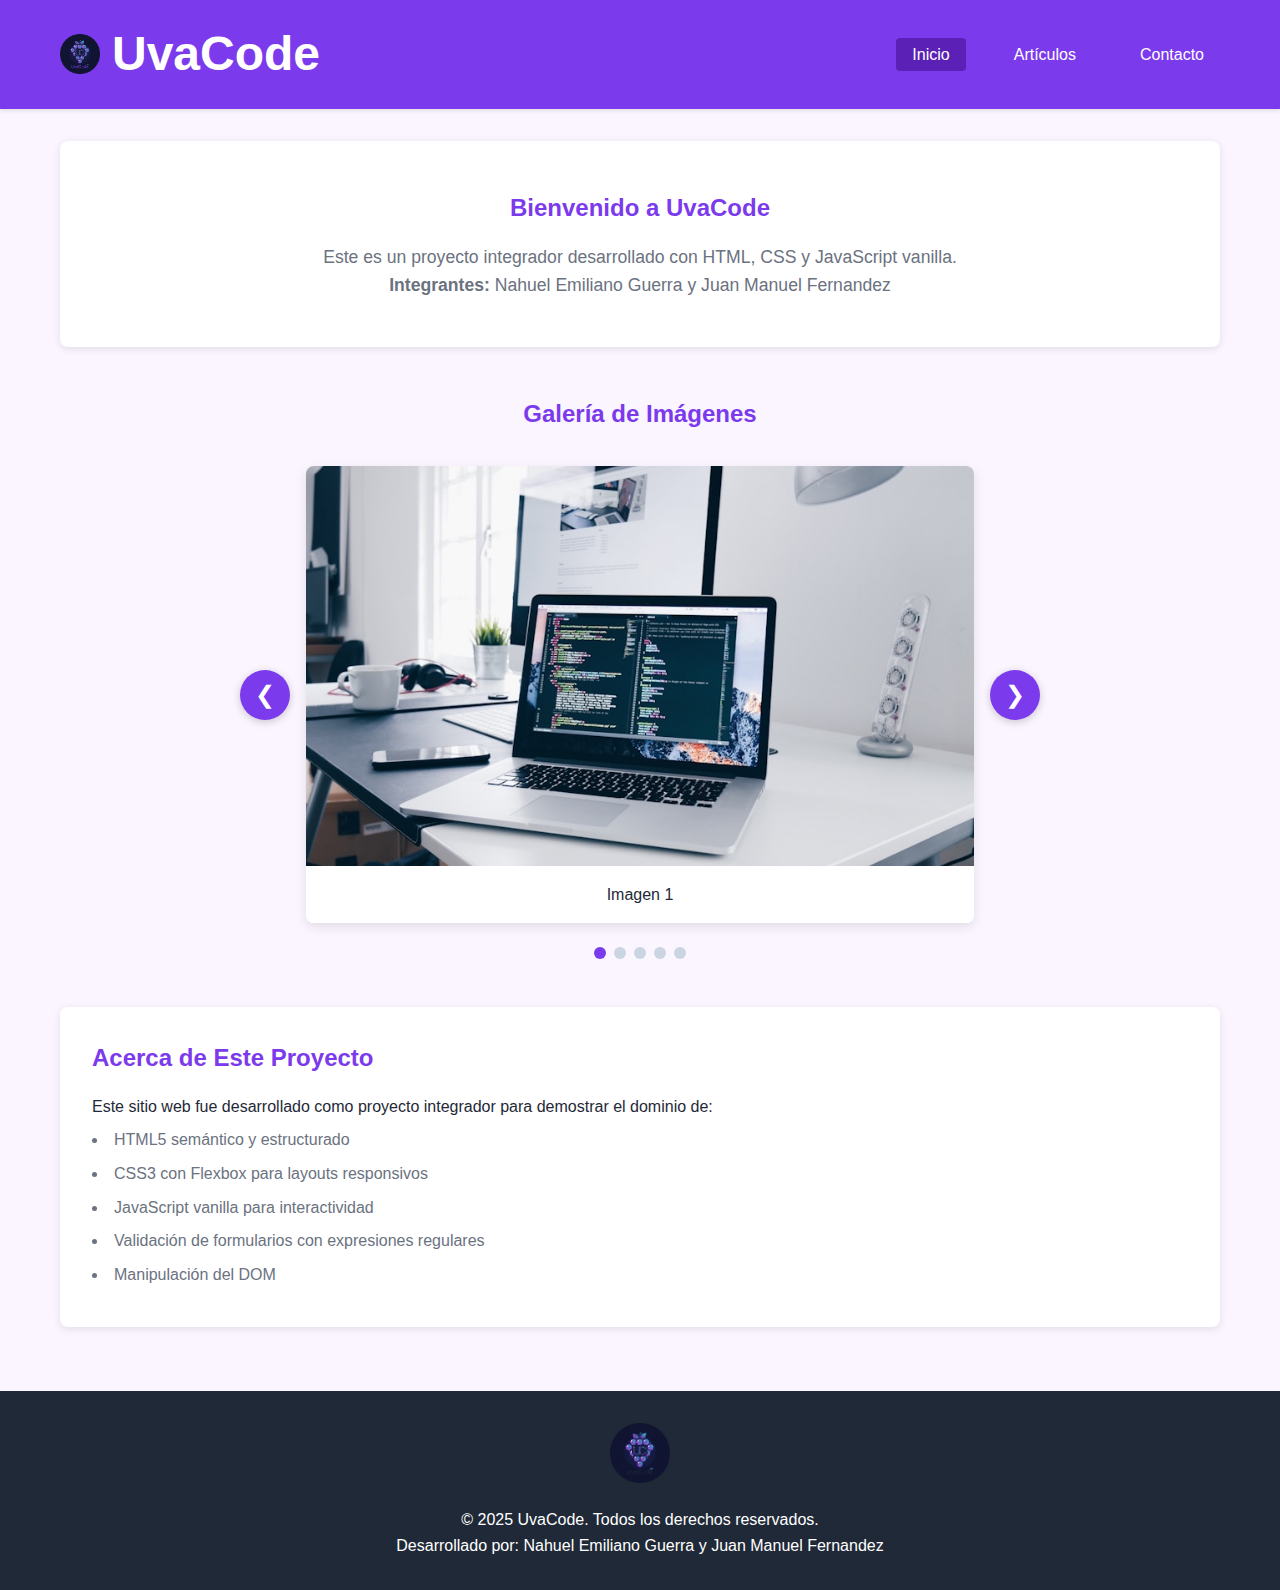
<file: index.html>
<!DOCTYPE html>
<html lang="es">
<head>
    <meta charset="UTF-8">
    <meta name="viewport" content="width=device-width, initial-scale=1.0">
    <title>Inicio - UvaCode</title>
    <link rel="icon" type="image/x-icon" href="assets/images/favicon.ico?v=1">
    <link rel="shortcut icon" type="image/x-icon" href="assets/images/favicon.ico?v=1">
    <link rel="stylesheet" href="assets/css/styles.css">
</head>
<body>
    <!-- Menú de navegación con flexbox -->
    <nav class="navbar">
        <div class="nav-container">
            <div class="logo">
                <img src="assets/images/UvaCode.png" alt="UvaCode Logo" class="logo-img">
                <h1>UvaCode</h1>
            </div>
            <ul class="nav-menu">
                <li><a href="index.html" class="active">Inicio</a></li>
                <li><a href="articulos.html">Artículos</a></li>
                <li><a href="contacto.html">Contacto</a></li>
            </ul>
        </div>
    </nav>

    <!-- Contenido principal -->
    <main class="container">
        <!-- Sección de bienvenida -->
        <section class="hero">
            <h2>Bienvenido a UvaCode</h2>
            <p>Este es un proyecto integrador desarrollado con HTML, CSS y JavaScript vanilla.</p>
            <p><strong>Integrantes:</strong> Nahuel Emiliano Guerra y Juan Manuel Fernandez</p>
        </section>

        <!-- Carrousel de imágenes -->
        <section class="carousel-section">
            <h2>Galería de Imágenes</h2>
            <div class="carousel-container">
                <!-- Botón anterior -->
                <button class="carousel-btn prev" id="prevBtn">&#10094;</button>

                <!-- Contenedor de la imagen -->
                <div class="carousel-slide">
                    <img id="carouselImage" src="" alt="Imagen del carrousel">
                    <div class="carousel-caption">
                        <p id="carouselCaption"></p>
                    </div>
                </div>

                <!-- Botón siguiente -->
                <button class="carousel-btn next" id="nextBtn">&#10095;</button>
            </div>

            <!-- Indicadores (puntos) -->
            <div class="carousel-dots" id="carouselDots"></div>
        </section>

        <!-- Sección de información general -->
        <section class="info-section">
            <h2>Acerca de Este Proyecto</h2>
            <div class="info-content">
                <p>Este sitio web fue desarrollado como proyecto integrador para demostrar el dominio de:</p>
                <ul>
                    <li>HTML5 semántico y estructurado</li>
                    <li>CSS3 con Flexbox para layouts responsivos</li>
                    <li>JavaScript vanilla para interactividad</li>
                    <li>Validación de formularios con expresiones regulares</li>
                    <li>Manipulación del DOM</li>
                </ul>
            </div>
        </section>
    </main>

    <!-- Pie de página -->
    <footer class="footer">
        <img src="assets/images/UvaCode.png" alt="UvaCode Logo" class="footer-logo">
        <p>&copy; 2025 UvaCode. Todos los derechos reservados.</p>
        <p>Desarrollado por: Nahuel Emiliano Guerra y Juan Manuel Fernandez</p>
    </footer>

    <!-- JavaScript del carrousel -->
    <script src="assets/js/carousel.js"></script>
</body>
</html>
</file>
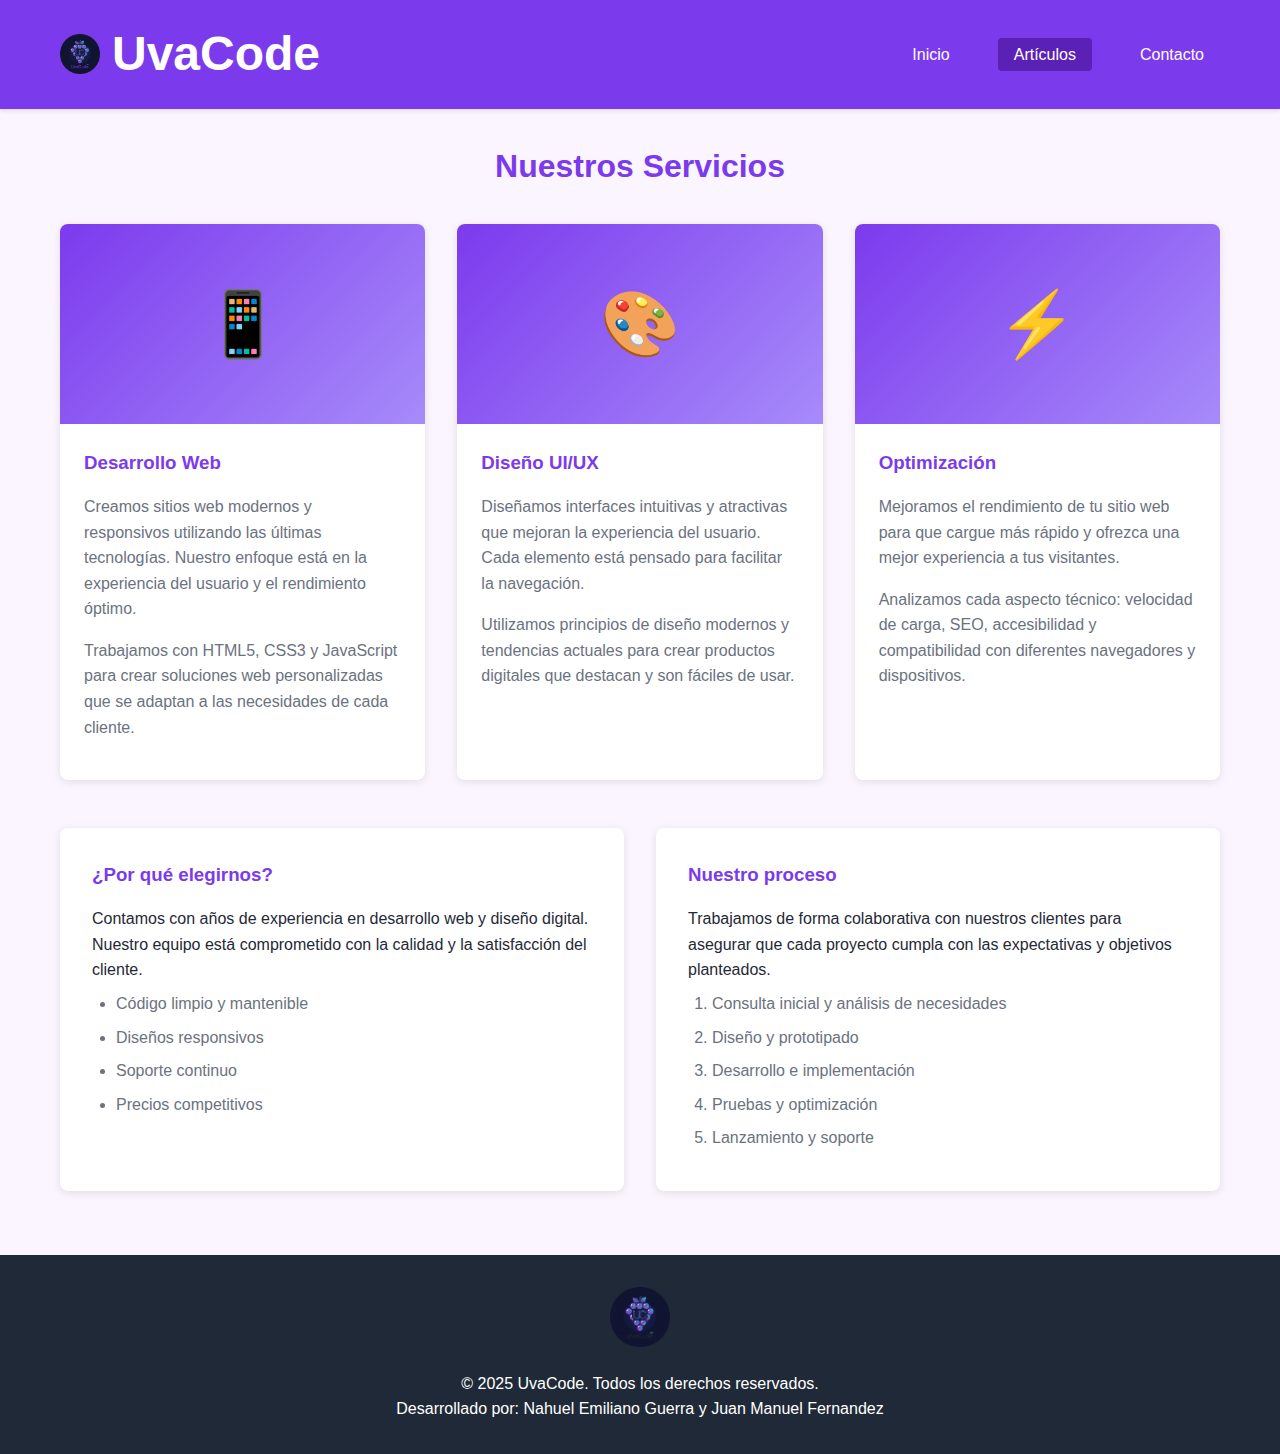
<file: articulos.html>
<!DOCTYPE html>
<html lang="es">
<head>
    <meta charset="UTF-8">
    <meta name="viewport" content="width=device-width, initial-scale=1.0">
    <title>Artículos - UvaCode</title>
    <link rel="icon" type="image/x-icon" href="assets/images/favicon.ico?v=1">
    <link rel="shortcut icon" type="image/x-icon" href="assets/images/favicon.ico?v=1">
    <link rel="stylesheet" href="assets/css/styles.css">
</head>
<body>
    <!-- Menú de navegación -->
    <nav class="navbar">
        <div class="nav-container">
            <div class="logo">
                <img src="assets/images/UvaCode.png" alt="UvaCode Logo" class="logo-img">
                <h1>UvaCode</h1>
            </div>
            <ul class="nav-menu">
                <li><a href="index.html">Inicio</a></li>
                <li><a href="articulos.html" class="active">Artículos</a></li>
                <li><a href="contacto.html">Contacto</a></li>
            </ul>
        </div>
    </nav>

    <!-- Contenido principal -->
    <main class="container">
        <h2 class="page-title">Nuestros Servicios</h2>

        <!-- Contenido en columnas usando flexbox -->
        <div class="articles-grid">
            <!-- Artículo 1 -->
            <article class="article-card">
                <div class="article-image">
                    <div class="placeholder-image">📱</div>
                </div>
                <div class="article-content">
                    <h3>Desarrollo Web</h3>
                    <p>
                        Creamos sitios web modernos y responsivos utilizando las últimas tecnologías.
                        Nuestro enfoque está en la experiencia del usuario y el rendimiento óptimo.
                    </p>
                    <p>
                        Trabajamos con HTML5, CSS3 y JavaScript para crear soluciones web
                        personalizadas que se adaptan a las necesidades de cada cliente.
                    </p>
                    
                </div>
            </article>

            <!-- Artículo 2 -->
            <article class="article-card">
                <div class="article-image">
                    <div class="placeholder-image">🎨</div>
                </div>
                <div class="article-content">
                    <h3>Diseño UI/UX</h3>
                    <p>
                        Diseñamos interfaces intuitivas y atractivas que mejoran la experiencia
                        del usuario. Cada elemento está pensado para facilitar la navegación.
                    </p>
                    <p>
                        Utilizamos principios de diseño modernos y tendencias actuales para
                        crear productos digitales que destacan y son fáciles de usar.
                    </p>
                    
                </div>
            </article>

            <!-- Artículo 3 -->
            <article class="article-card">
                <div class="article-image">
                    <div class="placeholder-image">⚡</div>
                </div>
                <div class="article-content">
                    <h3>Optimización</h3>
                    <p>
                        Mejoramos el rendimiento de tu sitio web para que cargue más rápido
                        y ofrezca una mejor experiencia a tus visitantes.
                    </p>
                    <p>
                        Analizamos cada aspecto técnico: velocidad de carga, SEO, accesibilidad
                        y compatibilidad con diferentes navegadores y dispositivos.
                    </p>
                   
                </div>
            </article>
        </div>

        <!-- Sección adicional con dos columnas -->
        <section class="two-columns">
            <div class="column">
                <h3>¿Por qué elegirnos?</h3>
                <p>
                    Contamos con años de experiencia en desarrollo web y diseño digital.
                    Nuestro equipo está comprometido con la calidad y la satisfacción del cliente.
                </p>
                <ul>
                    <li>Código limpio y mantenible</li>
                    <li>Diseños responsivos</li>
                    <li>Soporte continuo</li>
                    <li>Precios competitivos</li>
                </ul>
            </div>

            <div class="column">
                <h3>Nuestro proceso</h3>
                <p>
                    Trabajamos de forma colaborativa con nuestros clientes para asegurar
                    que cada proyecto cumpla con las expectativas y objetivos planteados.
                </p>
                <ol>
                    <li>Consulta inicial y análisis de necesidades</li>
                    <li>Diseño y prototipado</li>
                    <li>Desarrollo e implementación</li>
                    <li>Pruebas y optimización</li>
                    <li>Lanzamiento y soporte</li>
                </ol>
            </div>
        </section>
    </main>

    <!-- Pie de página -->
    <footer class="footer">
        <img src="assets/images/UvaCode.png" alt="UvaCode Logo" class="footer-logo">
        <p>&copy; 2025 UvaCode. Todos los derechos reservados.</p>
        <p>Desarrollado por: Nahuel Emiliano Guerra y Juan Manuel Fernandez</p>
    </footer>
</body>
</html>
</file>
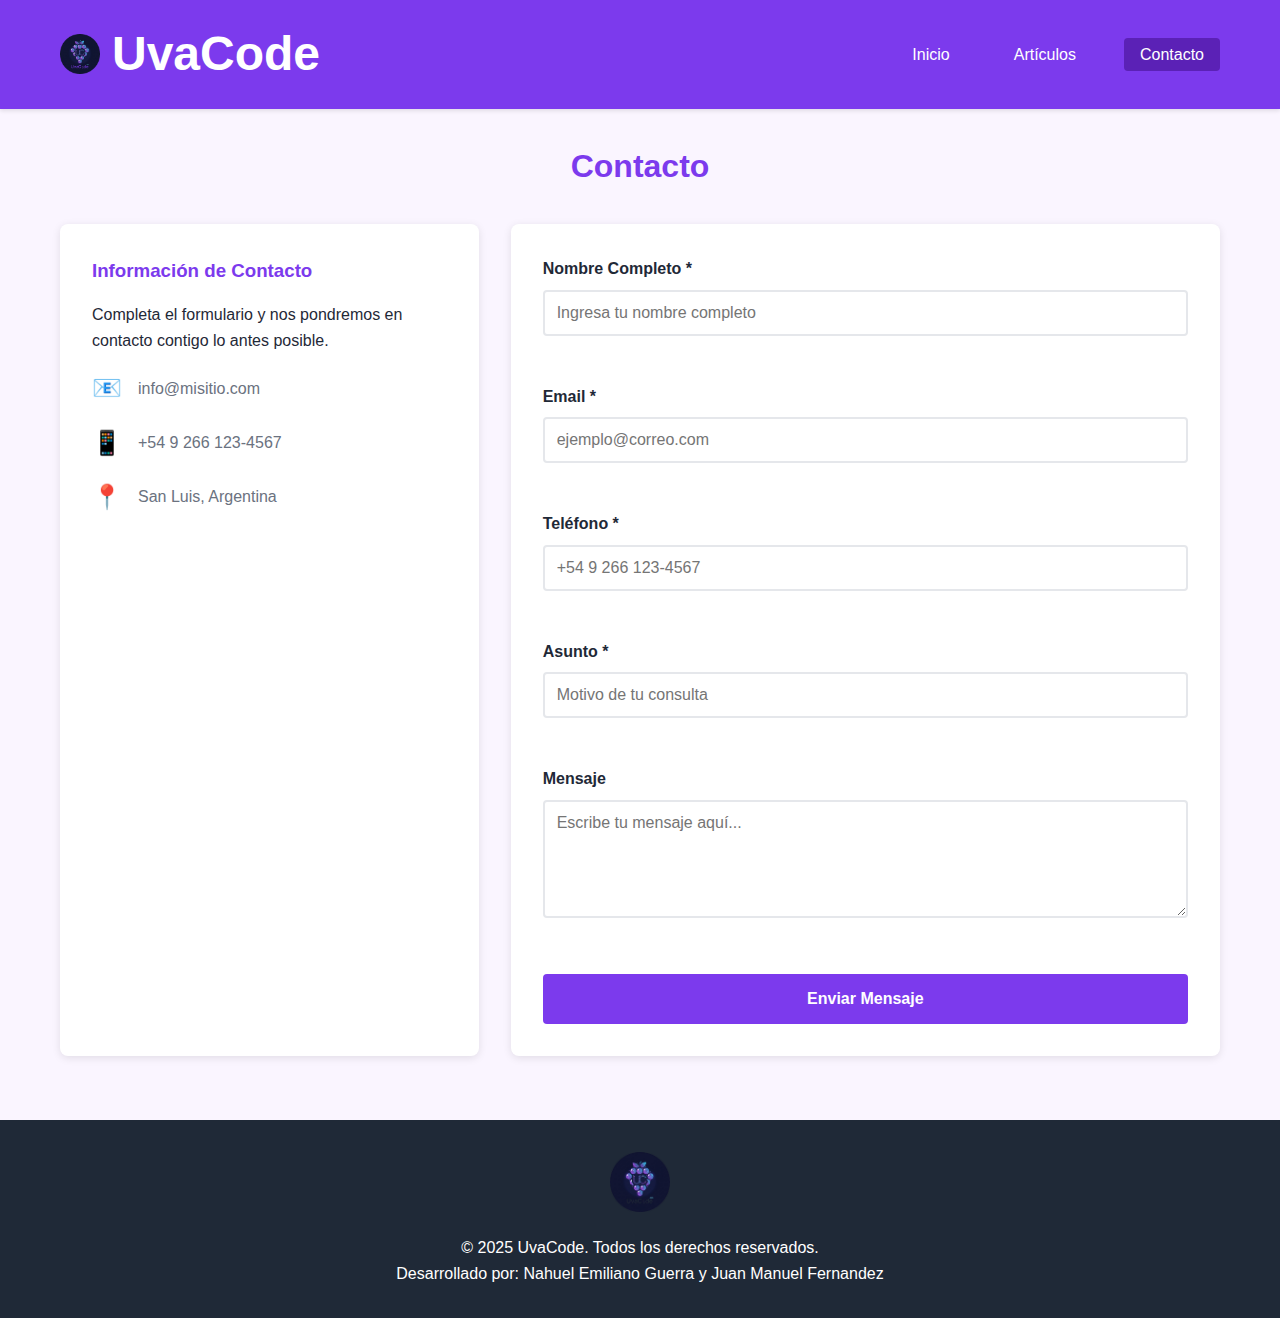
<file: contacto.html>
<!DOCTYPE html>
<html lang="es">
<head>
    <meta charset="UTF-8">
    <meta name="viewport" content="width=device-width, initial-scale=1.0">
    <title>Contacto - UvaCode</title>
    <link rel="icon" type="image/x-icon" href="assets/images/favicon.ico?v=1">
    <link rel="shortcut icon" type="image/x-icon" href="assets/images/favicon.ico?v=1">
    <link rel="stylesheet" href="assets/css/styles.css">
</head>
<body>

    <nav class="navbar">
        <div class="nav-container">
            <div class="logo">
                <img src="assets/images/UvaCode.png" alt="UvaCode Logo" class="logo-img">
                <h1>UvaCode</h1>
            </div>
            <ul class="nav-menu">
                <li><a href="index.html">Inicio</a></li>
                <li><a href="articulos.html">Artículos</a></li>
                <li><a href="contacto.html" class="active">Contacto</a></li>
            </ul>
        </div>
    </nav>

    <!-- Contenedor prpal -->
    <main class="container">
        <h2 class="page-title">Contacto</h2>

        <div class="contact-container">
            <div class="contact-info">
                <h3>Información de Contacto</h3>
                <p>
                    Completa el formulario y nos pondremos en contacto contigo
                    lo antes posible.
                </p>
                <div class="info-item">
                    <span class="icon">📧</span>
                    <span>info@misitio.com</span>
                </div>
                <div class="info-item">
                    <span class="icon">📱</span>
                    <span>+54 9 266 123-4567</span>
                </div>
                <div class="info-item">
                    <span class="icon">📍</span>
                    <span>San Luis, Argentina</span>
                </div>
            </div>

            <!-- Form -->
            <div class="contact-form-container">
                <form id="contactForm" novalidate>

                    <div class="form-group">
                        <label for="nombre">Nombre Completo *</label>
                        <input
                            type="text"
                            id="nombre"
                            name="nombre"
                            placeholder="Ingresa tu nombre completo"
                            maxlength="50"
                        >
                        <div class="error-message" id="errorNombre"></div>
                    </div>

                    <div class="form-group">
                        <label for="email">Email *</label>
                        <input
                            type="email"
                            id="email"
                            name="email"
                            placeholder="ejemplo@correo.com"
                        >
                        <div class="error-message" id="errorEmail"></div>
                    </div>

                    <div class="form-group">
                        <label for="telefono">Teléfono *</label>
                        <input
                            type="tel"
                            id="telefono"
                            name="telefono"
                            placeholder="+54 9 266 123-4567"
                        >
                        <div class="error-message" id="errorTelefono"></div>
                    </div>

                    <div class="form-group">
                        <label for="asunto">Asunto *</label>
                        <input
                            type="text"
                            id="asunto"
                            name="asunto"
                            placeholder="Motivo de tu consulta"
                            maxlength="100"
                        >
                        <div class="error-message" id="errorAsunto"></div>
                    </div>

                    <div class="form-group">
                        <label for="mensaje">Mensaje</label>
                        <textarea
                            id="mensaje"
                            name="mensaje"
                            rows="5"
                            placeholder="Escribe tu mensaje aquí..."
                            maxlength="500"
                        ></textarea>
                        <div class="error-message" id="errorMensaje"></div>
                    </div>

                    <button type="submit" class="btn-submit">Enviar Mensaje</button>
                </form>
            </div>
        </div>
    </main>

    <footer class="footer">
        <img src="assets/images/UvaCode.png" alt="UvaCode Logo" class="footer-logo">
        <p>&copy; 2025 UvaCode. Todos los derechos reservados.</p>
        <p>Desarrollado por: Nahuel Emiliano Guerra y Juan Manuel Fernandez</p>
    </footer>

    <!-- JS de validacion -->
    <script src="assets/js/form-validation.js"></script>
</body>
</html>
</file>
<file: assets/css/styles.css>
* {
    margin: 0;
    padding: 0;
    box-sizing: border-box;
}

/* Estilos body */
body {
    font-family: 'Segoe UI', Tahoma, Geneva, Verdana, sans-serif;
    line-height: 1.6;
    color: #1f2937;
    background-color: #faf5ff;
}

.navbar {
    background-color: #7c3aed;
    padding: 1rem 0;
    box-shadow: 0 2px 4px rgba(0, 0, 0, 0.1);
}

.nav-container {
    max-width: 1200px;
    margin: 0 auto;
    padding: 0 20px;
    display: flex;
    justify-content: space-between;
    align-items: center;
}

.logo {
    color: #ffffff;
    font-size: 1.5rem;
    display: flex;
    align-items: center;
    gap: 0.75rem;
}

.logo-img {
    height: 40px;
    width: auto;
}

.nav-menu {
    display: flex;
    list-style: none;
    gap: 2rem;
}

.nav-menu a {
    color: #ffffff;
    text-decoration: none;
    padding: 0.5rem 1rem;
    border-radius: 4px;
    transition: background-color 0.3s ease;
}

.nav-menu a:hover,
.nav-menu a.active {
    background-color: #5b21b6;
}

/* Contenedor prpal */

.container {
    max-width: 1200px;
    margin: 2rem auto;
    padding: 0 20px;
}

.page-title {
    text-align: center;
    color: #7c3aed;
    margin-bottom: 2rem;
    font-size: 2rem;
}

/* Hero */

.hero {
    text-align: center;
    padding: 3rem 1rem;
    background-color: #ffffff;
    border-radius: 8px;
    margin-bottom: 2rem;
    box-shadow: 0 2px 8px rgba(0, 0, 0, 0.1);
}

.hero h2 {
    color: #7c3aed;
    margin-bottom: 1rem;
}

.hero p {
    color: #6b7280;
    font-size: 1.1rem;
}

/* Carrusel */

.carousel-section {
    margin: 3rem 0;
}

.carousel-section h2 {
    text-align: center;
    color: #7c3aed;
    margin-bottom: 2rem;
}

.carousel-container {
    position: relative;
    max-width: 800px;
    margin: 0 auto;
    display: flex;
    align-items: center;
    justify-content: center;
    gap: 1rem;
}

.carousel-slide {
    flex: 1;
    background-color: #ffffff;
    border-radius: 8px;
    overflow: hidden;
    box-shadow: 0 4px 12px rgba(0, 0, 0, 0.1);
}

.carousel-slide img {
    width: 100%;
    height: 400px;
    object-fit: cover;
    display: block;
}

.carousel-caption {
    padding: 1rem;
    background-color: #ffffff;
    text-align: center;
}

.carousel-caption p {
    color: #1f2937;
    font-weight: 500;
}

.carousel-btn {
    background-color: #7c3aed;
    color: #ffffff;
    border: none;
    font-size: 1.5rem;
    padding: 1rem;
    cursor: pointer;
    border-radius: 50%;
    width: 50px;
    height: 50px;
    display: flex;
    align-items: center;
    justify-content: center;
    transition: background-color 0.3s ease;
    box-shadow: 0 2px 8px rgba(0, 0, 0, 0.2);
}

.carousel-btn:hover {
    background-color: #5b21b6;
}

.carousel-dots {
    display: flex;
    justify-content: center;
    gap: 0.5rem;
    margin-top: 1.5rem;
}

.dot {
    width: 12px;
    height: 12px;
    border-radius: 50%;
    background-color: #cbd5e1;
    cursor: pointer;
    transition: background-color 0.3s ease;
}

.dot.active {
    background-color: #7c3aed;
}

/* Seccion info */

.info-section {
    background-color: #ffffff;
    padding: 2rem;
    border-radius: 8px;
    margin: 2rem 0;
    box-shadow: 0 2px 8px rgba(0, 0, 0, 0.1);
}

.info-section h2 {
    color: #7c3aed;
    margin-bottom: 1rem;
}

.info-content ul {
    list-style-position: inside;
    color: #6b7280;
}

.info-content li {
    margin: 0.5rem 0;
}

/* Articulos */

.articles-grid {
    display: flex;
    flex-wrap: wrap;
    gap: 2rem;
    margin-bottom: 3rem;
}

.article-card {
    flex: 1 1 calc(33.333% - 2rem);
    min-width: 280px;
    background-color: #ffffff;
    border-radius: 8px;
    overflow: hidden;
    box-shadow: 0 2px 8px rgba(0, 0, 0, 0.1);
    transition: transform 0.3s ease, box-shadow 0.3s ease;
}

.article-card:hover {
    transform: translateY(-5px);
    box-shadow: 0 4px 16px rgba(0, 0, 0, 0.15);
}

.article-image {
    height: 200px;
    background: linear-gradient(135deg, #7c3aed, #a78bfa);
    display: flex;
    align-items: center;
    justify-content: center;
}

.placeholder-image {
    font-size: 4rem;
}

.article-content {
    padding: 1.5rem;
}

.article-content h3 {
    color: #7c3aed;
    margin-bottom: 1rem;
}

.article-content p {
    color: #6b7280;
    margin-bottom: 1rem;
}

.btn-link {
    color: #7c3aed;
    text-decoration: none;
    font-weight: 600;
    transition: color 0.3s ease;
}

.btn-link:hover {
    color: #5b21b6;
}

/* Sección de dos columnas */
.two-columns {
    display: flex;
    gap: 2rem;
    margin-top: 2rem;
}

.column {
    flex: 1;
    background-color: #ffffff;
    padding: 2rem;
    border-radius: 8px;
    box-shadow: 0 2px 8px rgba(0, 0, 0, 0.1);
}

.column h3 {
    color: #7c3aed;
    margin-bottom: 1rem;
}

.column ul,
.column ol {
    margin-left: 1.5rem;
    color: #6b7280;
}

.column li {
    margin: 0.5rem 0;
}

/* Form */

.contact-container {
    display: flex;
    gap: 2rem;
    flex-wrap: wrap;
}

.contact-info {
    flex: 1;
    min-width: 280px;
    background-color: #ffffff;
    padding: 2rem;
    border-radius: 8px;
    box-shadow: 0 2px 8px rgba(0, 0, 0, 0.1);
}

.contact-info h3 {
    color: #7c3aed;
    margin-bottom: 1rem;
}

.info-item {
    display: flex;
    align-items: center;
    gap: 1rem;
    margin: 1rem 0;
    color: #6b7280;
}

.icon {
    font-size: 1.5rem;
}

.contact-form-container {
    flex: 2;
    min-width: 320px;
}

#contactForm {
    background-color: #ffffff;
    padding: 2rem;
    border-radius: 8px;
    box-shadow: 0 2px 8px rgba(0, 0, 0, 0.1);
}

.form-group {
    margin-bottom: 1.5rem;
}

.form-group label {
    display: block;
    margin-bottom: 0.5rem;
    color: #1f2937;
    font-weight: 600;
}

.form-group input,
.form-group textarea {
    width: 100%;
    padding: 0.75rem;
    border: 2px solid #e5e7eb;
    border-radius: 4px;
    font-size: 1rem;
    font-family: inherit;
    transition: border-color 0.3s ease;
}

.form-group input:focus,
.form-group textarea:focus {
    outline: none;
    border-color: #7c3aed;
}

/* Error */
.form-group input.error,
.form-group textarea.error {
    border-color: #dc2626;
}

.error-message {
    color: #dc2626;
    font-size: 0.875rem;
    margin-top: 0.25rem;
    min-height: 1.25rem;
}

/* Enviar */
.btn-submit {
    width: 100%;
    padding: 1rem;
    background-color: #7c3aed;
    color: #ffffff;
    border: none;
    border-radius: 4px;
    font-size: 1rem;
    font-weight: 600;
    cursor: pointer;
    transition: background-color 0.3s ease;
}

.btn-submit:hover {
    background-color: #5b21b6;
}

/* Exito */
.exito-card {
    margin-top: 2rem;
    padding: 2rem;
    background-color: #d1fae5;
    border: 2px solid #16a34a;
    border-radius: 8px;
}

.exito-card h3 {
    color: #16a34a;
    margin-bottom: 1rem;
}

.exito-card p {
    margin: 0.5rem 0;
    color: #1f2937;
}

.exito-card strong {
    color: #1f2937;
}

/* Footer */

.footer {
    background-color: #1f2937;
    color: #ffffff;
    text-align: center;
    padding: 2rem 1rem;
    margin-top: 4rem;
}

.footer-logo {
    height: 60px;
    width: auto;
    margin-bottom: 1rem;
}
</file>
